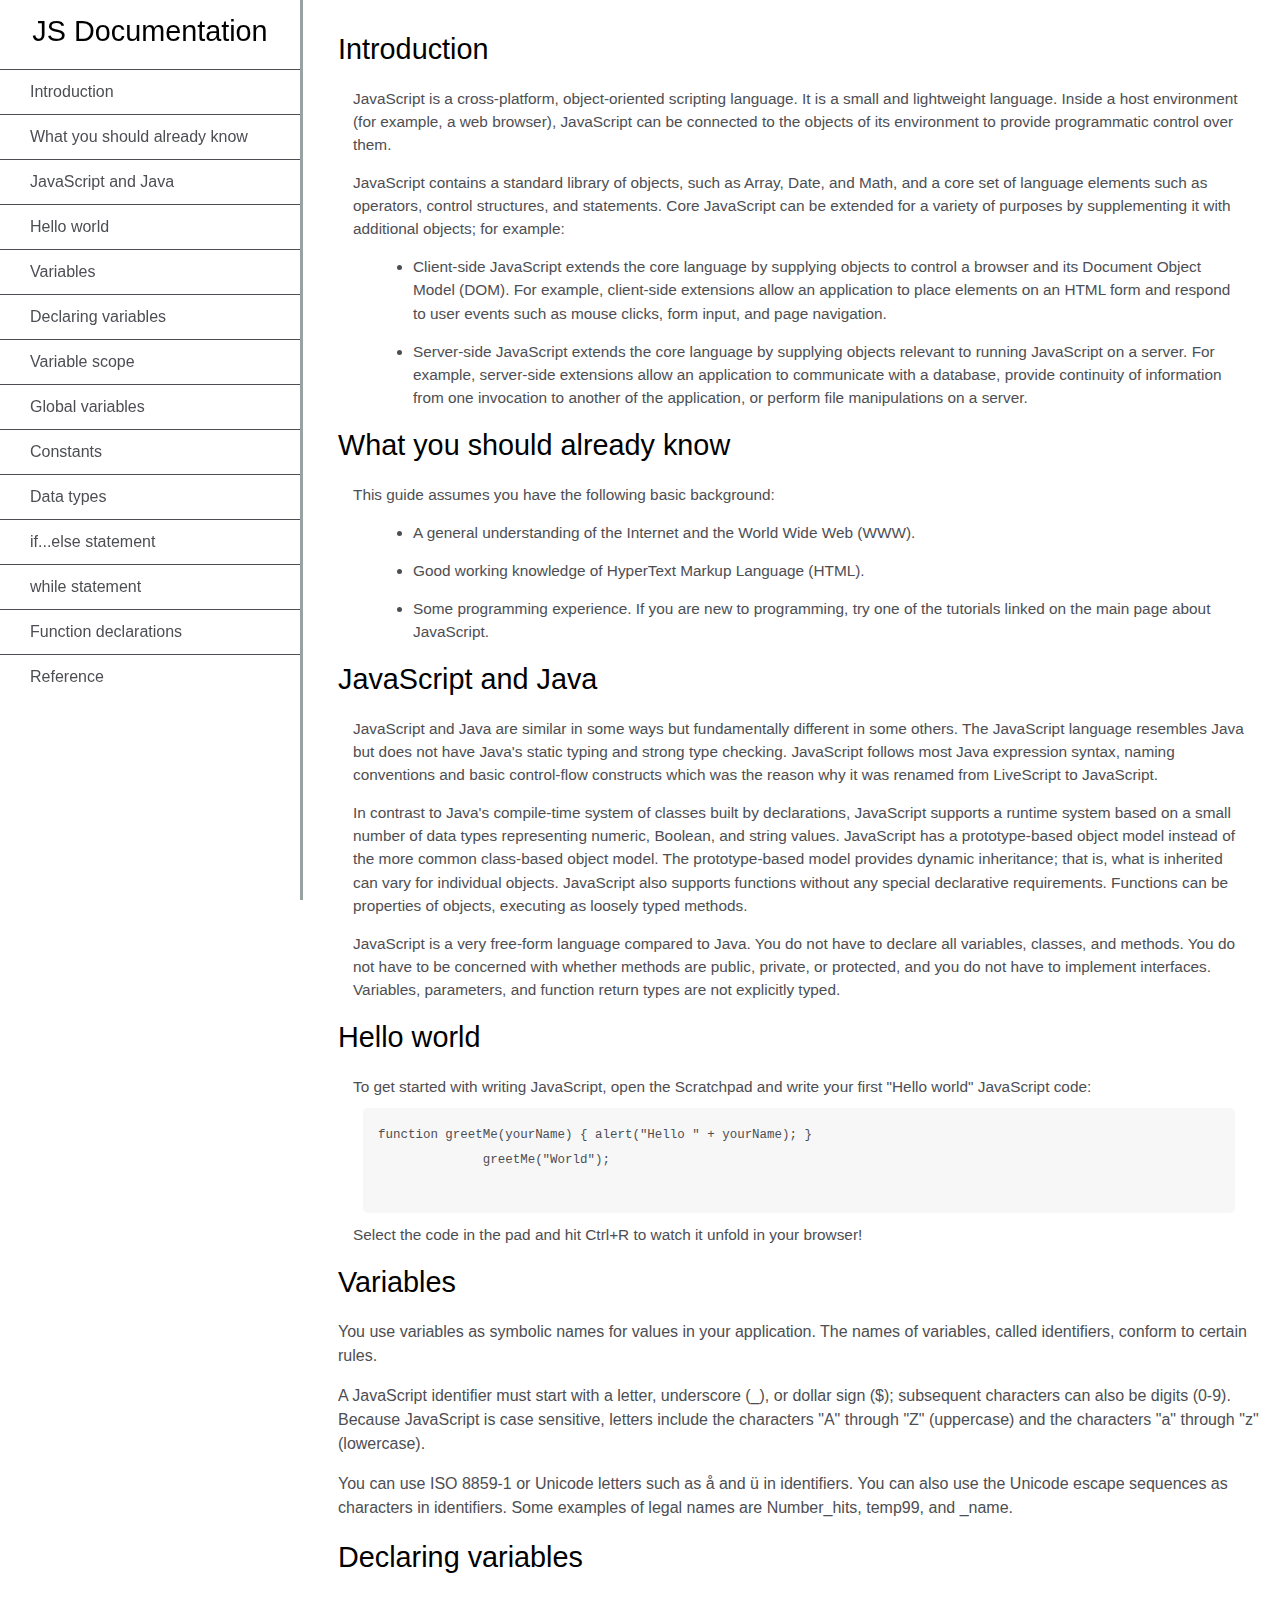
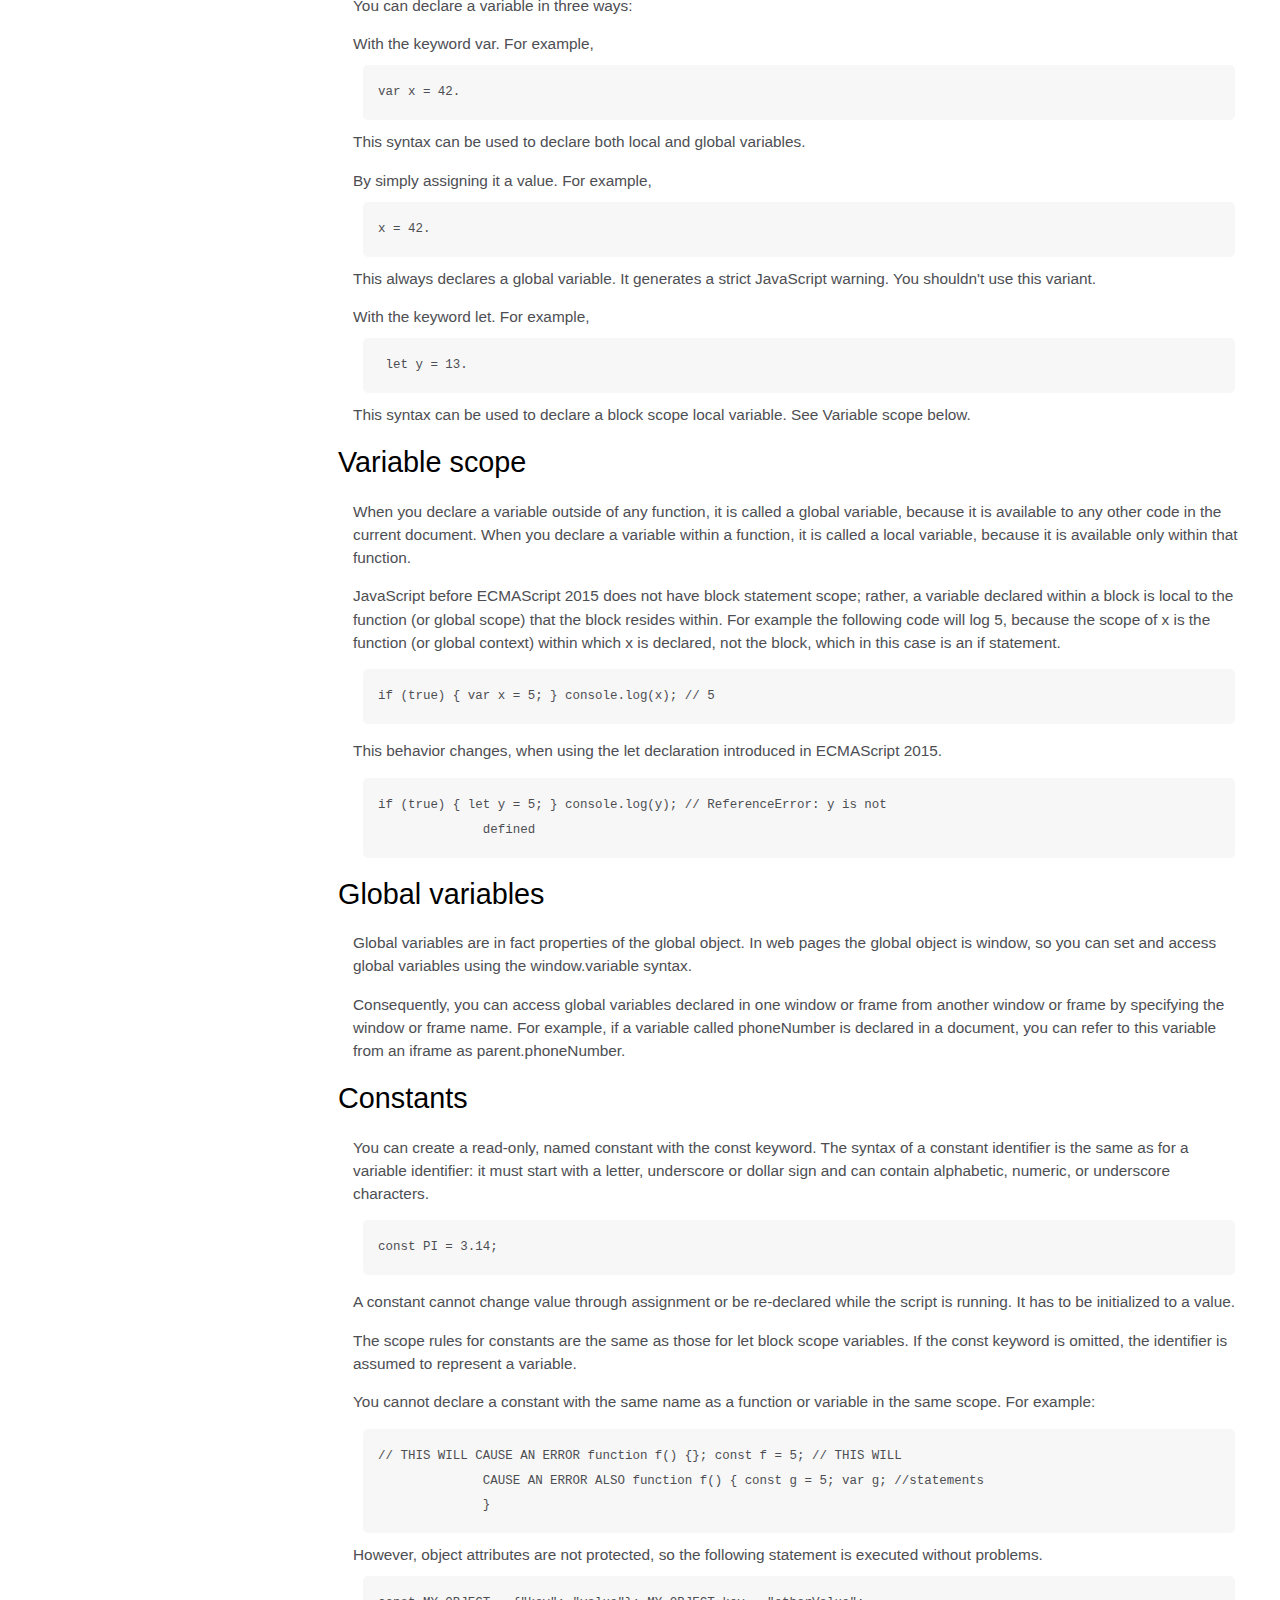
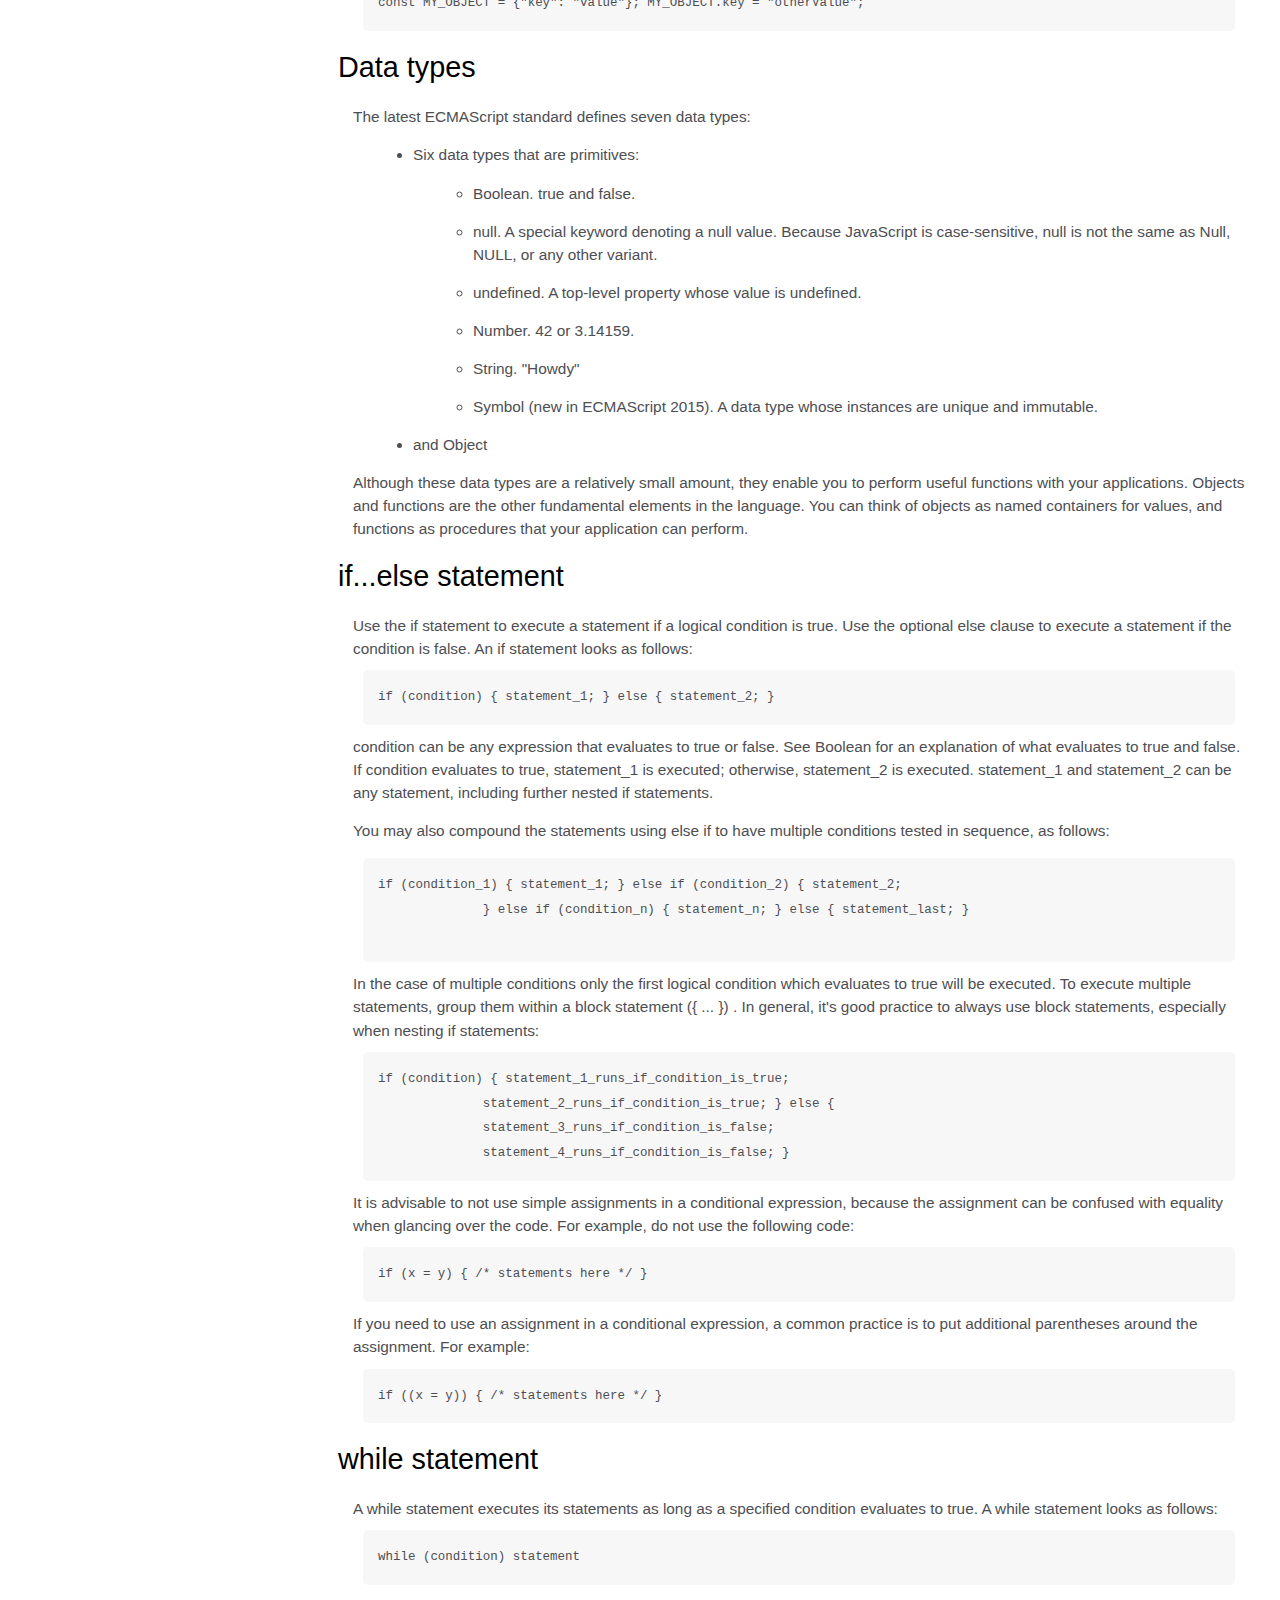
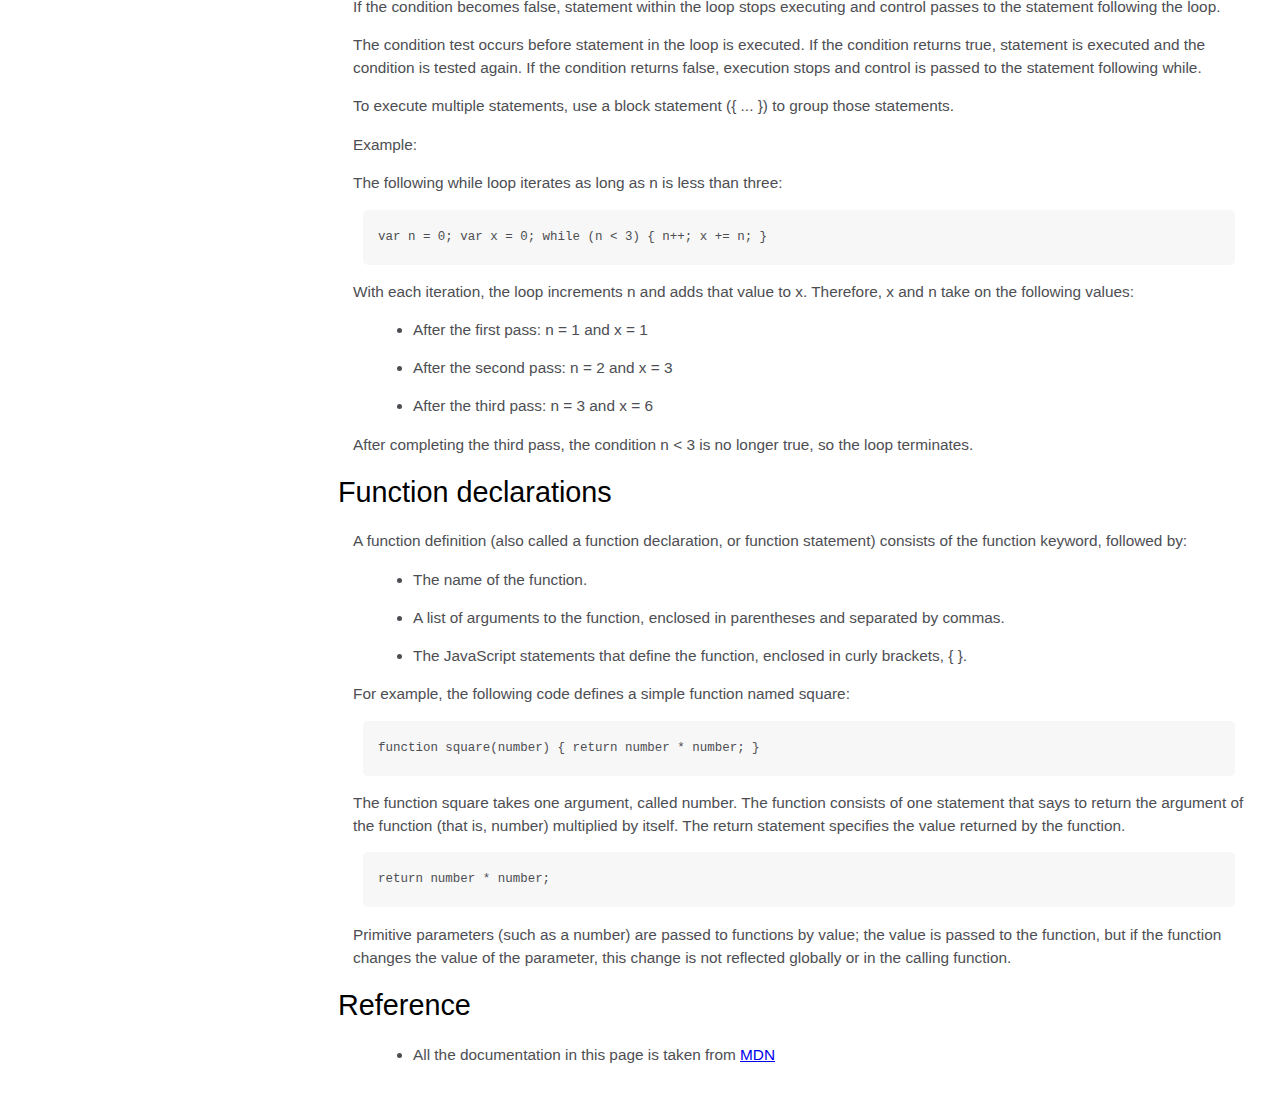
<file: Documentation Page/index.html>
<!DOCTYPE html>
<html lang="en">
<head>
    <link rel="stylesheet" href="style.css">
    <meta charset="UTF-8">
    <meta name="viewport" content="width=device-width, initial-scale=1.0">
    <title>Document</title>
</head>
<body>
    <nav id="navbar">
        <header>JS Documentation</header>
        <ul>
          <li><a class="nav-link" href="#Introduction">Introduction</a></li>
          <li>
            <a class="nav-link" href="#What_you_should_already_know"
              >What you should already know</a
            >
          </li>
          <li>
            <a class="nav-link" href="#JavaScript_and_Java">JavaScript and Java</a>
          </li>
          <li><a class="nav-link" href="#Hello_world">Hello world</a></li>
          <li><a class="nav-link" href="#Variables">Variables</a></li>
          <li>
            <a class="nav-link" href="#Declaring_variables">Declaring variables</a>
          </li>
          <li><a class="nav-link" href="#Variable_scope">Variable scope</a></li>
          <li><a class="nav-link" href="#Global_variables">Global variables</a></li>
          <li><a class="nav-link" href="#Constants">Constants</a></li>
          <li><a class="nav-link" href="#Data_types">Data types</a></li>
          <li>
            <a class="nav-link" href="#if...else_statement">if...else statement</a>
          </li>
          <li><a class="nav-link" href="#while_statement">while statement</a></li>
          <li>
            <a class="nav-link" href="#Function_declarations"
              >Function declarations</a
            >
          </li>
          <li><a class="nav-link" href="#Reference">Reference</a></li>
        </ul>
      </nav>
      <main id="main-doc">
        <section class="main-section" id="Introduction">
          <header>Introduction</header>
          <article>
            <p>
              JavaScript is a cross-platform, object-oriented scripting language. It
              is a small and lightweight language. Inside a host environment (for
              example, a web browser), JavaScript can be connected to the objects of
              its environment to provide programmatic control over them.
            </p>
      
            <p>
              JavaScript contains a standard library of objects, such as Array, Date,
              and Math, and a core set of language elements such as operators, control
              structures, and statements. Core JavaScript can be extended for a
              variety of purposes by supplementing it with additional objects; for
              example:
            </p>
            <ul>
              <li>
                Client-side JavaScript extends the core language by supplying objects
                to control a browser and its Document Object Model (DOM). For example,
                client-side extensions allow an application to place elements on an
                HTML form and respond to user events such as mouse clicks, form input,
                and page navigation.
              </li>
              <li>
                Server-side JavaScript extends the core language by supplying objects
                relevant to running JavaScript on a server. For example, server-side
                extensions allow an application to communicate with a database,
                provide continuity of information from one invocation to another of
                the application, or perform file manipulations on a server.
              </li>
            </ul>
          </article>
        </section>
        <section class="main-section" id="What_you_should_already_know">
          <header>What you should already know</header>
          <article>
            <p>This guide assumes you have the following basic background:</p>
      
            <ul>
              <li>
                A general understanding of the Internet and the World Wide Web (WWW).
              </li>
              <li>Good working knowledge of HyperText Markup Language (HTML).</li>
              <li>
                Some programming experience. If you are new to programming, try one of
                the tutorials linked on the main page about JavaScript.
              </li>
            </ul>
          </article>
        </section>
        <section class="main-section" id="JavaScript_and_Java">
          <header>JavaScript and Java</header>
          <article>
            <p>
              JavaScript and Java are similar in some ways but fundamentally different
              in some others. The JavaScript language resembles Java but does not have
              Java's static typing and strong type checking. JavaScript follows most
              Java expression syntax, naming conventions and basic control-flow
              constructs which was the reason why it was renamed from LiveScript to
              JavaScript.
            </p>
      
            <p>
              In contrast to Java's compile-time system of classes built by
              declarations, JavaScript supports a runtime system based on a small
              number of data types representing numeric, Boolean, and string values.
              JavaScript has a prototype-based object model instead of the more common
              class-based object model. The prototype-based model provides dynamic
              inheritance; that is, what is inherited can vary for individual objects.
              JavaScript also supports functions without any special declarative
              requirements. Functions can be properties of objects, executing as
              loosely typed methods.
            </p>
            <p>
              JavaScript is a very free-form language compared to Java. You do not
              have to declare all variables, classes, and methods. You do not have to
              be concerned with whether methods are public, private, or protected, and
              you do not have to implement interfaces. Variables, parameters, and
              function return types are not explicitly typed.
            </p>
          </article>
        </section>
        <section class="main-section" id="Hello_world">
          <header>Hello world</header>
          <article>
            To get started with writing JavaScript, open the Scratchpad and write your
            first "Hello world" JavaScript code:
            <code
              >function greetMe(yourName) { alert("Hello " + yourName); }
              greetMe("World");
            </code>
      
            Select the code in the pad and hit Ctrl+R to watch it unfold in your
            browser!
          </article>
        </section>
        <section class="main-section" id="Variables">
          <header>Variables</header>
          <p>
            You use variables as symbolic names for values in your application. The
            names of variables, called identifiers, conform to certain rules.
          </p>
          <p>
            A JavaScript identifier must start with a letter, underscore (_), or
            dollar sign ($); subsequent characters can also be digits (0-9). Because
            JavaScript is case sensitive, letters include the characters "A" through
            "Z" (uppercase) and the characters "a" through "z" (lowercase).
          </p>
          <p>
            You can use ISO 8859-1 or Unicode letters such as å and ü in identifiers.
            You can also use the Unicode escape sequences as characters in
            identifiers. Some examples of legal names are Number_hits, temp99, and
            _name.
          </p>
        </section>
        <section class="main-section" id="Declaring_variables">
          <header>Declaring variables</header>
          <article>
            You can declare a variable in three ways:
            <p>
              With the keyword var. For example, <code>var x = 42.</code> This syntax
              can be used to declare both local and global variables.
            </p>
            <p>
              By simply assigning it a value. For example, <code>x = 42.</code> This
              always declares a global variable. It generates a strict JavaScript
              warning. You shouldn't use this variant.
            </p>
            <p>
              With the keyword let. For example,<code> let y = 13.</code> This syntax
              can be used to declare a block scope local variable. See Variable scope
              below.
            </p>
          </article>
        </section>
        <section class="main-section" id="Variable_scope">
          <header>Variable scope</header>
          <article>
            <p>
              When you declare a variable outside of any function, it is called a
              global variable, because it is available to any other code in the
              current document. When you declare a variable within a function, it is
              called a local variable, because it is available only within that
              function.
            </p>
      
            <p>
              JavaScript before ECMAScript 2015 does not have block statement scope;
              rather, a variable declared within a block is local to the function (or
              global scope) that the block resides within. For example the following
              code will log 5, because the scope of x is the function (or global
              context) within which x is declared, not the block, which in this case
              is an if statement.
            </p>
            <code>if (true) { var x = 5; } console.log(x); // 5</code>
            <p>
              This behavior changes, when using the let declaration introduced in
              ECMAScript 2015.
            </p>
      
            <code
              >if (true) { let y = 5; } console.log(y); // ReferenceError: y is not
              defined</code
            >
          </article>
        </section>
        <section class="main-section" id="Global_variables">
          <header>Global variables</header>
          <article>
            <p>
              Global variables are in fact properties of the global object. In web
              pages the global object is window, so you can set and access global
              variables using the window.variable syntax.
            </p>
      
            <p>
              Consequently, you can access global variables declared in one window or
              frame from another window or frame by specifying the window or frame
              name. For example, if a variable called phoneNumber is declared in a
              document, you can refer to this variable from an iframe as
              parent.phoneNumber.
            </p>
          </article>
        </section>
        <section class="main-section" id="Constants">
          <header>Constants</header>
          <article>
            <p>
              You can create a read-only, named constant with the const keyword. The
              syntax of a constant identifier is the same as for a variable
              identifier: it must start with a letter, underscore or dollar sign and
              can contain alphabetic, numeric, or underscore characters.
            </p>
      
            <code>const PI = 3.14;</code>
            <p>
              A constant cannot change value through assignment or be re-declared
              while the script is running. It has to be initialized to a value.
            </p>
      
            <p>
              The scope rules for constants are the same as those for let block scope
              variables. If the const keyword is omitted, the identifier is assumed to
              represent a variable.
            </p>
      
            <p>
              You cannot declare a constant with the same name as a function or
              variable in the same scope. For example:
            </p>
      
            <code
              >// THIS WILL CAUSE AN ERROR function f() {}; const f = 5; // THIS WILL
              CAUSE AN ERROR ALSO function f() { const g = 5; var g; //statements
              }</code
            >
            However, object attributes are not protected, so the following statement
            is executed without problems.
            <code
              >const MY_OBJECT = {"key": "value"}; MY_OBJECT.key = "otherValue";</code
            >
          </article>
        </section>
        <section class="main-section" id="Data_types">
          <header>Data types</header>
          <article>
            <p>The latest ECMAScript standard defines seven data types:</p>
            <ul>
              <li>
                <p>Six data types that are primitives:</p>
                <ul>
                  <li>Boolean. true and false.</li>
                  <li>
                    null. A special keyword denoting a null value. Because JavaScript
                    is case-sensitive, null is not the same as Null, NULL, or any
                    other variant.
                  </li>
                  <li>undefined. A top-level property whose value is undefined.</li>
                  <li>Number. 42 or 3.14159.</li>
                  <li>String. "Howdy"</li>
                  <li>
                    Symbol (new in ECMAScript 2015). A data type whose instances are
                    unique and immutable.
                  </li>
                </ul>
              </li>
      
              <li>and Object</li>
            </ul>
            Although these data types are a relatively small amount, they enable you
            to perform useful functions with your applications. Objects and functions
            are the other fundamental elements in the language. You can think of
            objects as named containers for values, and functions as procedures that
            your application can perform.
          </article>
        </section>
        <section class="main-section" id="if...else_statement">
          <header>if...else statement</header>
          <article>
            Use the if statement to execute a statement if a logical condition is
            true. Use the optional else clause to execute a statement if the condition
            is false. An if statement looks as follows:
      
            <code>if (condition) { statement_1; } else { statement_2; }</code>
            condition can be any expression that evaluates to true or false. See
            Boolean for an explanation of what evaluates to true and false. If
            condition evaluates to true, statement_1 is executed; otherwise,
            statement_2 is executed. statement_1 and statement_2 can be any statement,
            including further nested if statements.
            <p>
              You may also compound the statements using else if to have multiple
              conditions tested in sequence, as follows:
            </p>
            <code
              >if (condition_1) { statement_1; } else if (condition_2) { statement_2;
              } else if (condition_n) { statement_n; } else { statement_last; }
            </code>
            In the case of multiple conditions only the first logical condition which
            evaluates to true will be executed. To execute multiple statements, group
            them within a block statement ({ ... }) . In general, it's good practice
            to always use block statements, especially when nesting if statements:
      
            <code
              >if (condition) { statement_1_runs_if_condition_is_true;
              statement_2_runs_if_condition_is_true; } else {
              statement_3_runs_if_condition_is_false;
              statement_4_runs_if_condition_is_false; }</code
            >
            It is advisable to not use simple assignments in a conditional expression,
            because the assignment can be confused with equality when glancing over
            the code. For example, do not use the following code:
            <code>if (x = y) { /* statements here */ }</code> If you need to use an
            assignment in a conditional expression, a common practice is to put
            additional parentheses around the assignment. For example:
      
            <code>if ((x = y)) { /* statements here */ }</code>
          </article>
        </section>
        <section class="main-section" id="while_statement">
          <header>while statement</header>
          <article>
            A while statement executes its statements as long as a specified condition
            evaluates to true. A while statement looks as follows:
      
            <code>while (condition) statement</code> If the condition becomes false,
            statement within the loop stops executing and control passes to the
            statement following the loop.
      
            <p>
              The condition test occurs before statement in the loop is executed. If
              the condition returns true, statement is executed and the condition is
              tested again. If the condition returns false, execution stops and
              control is passed to the statement following while.
            </p>
      
            <p>
              To execute multiple statements, use a block statement ({ ... }) to group
              those statements.
            </p>
      
            Example:
      
            <p>The following while loop iterates as long as n is less than three:</p>
      
            <code>var n = 0; var x = 0; while (n &lt; 3) { n++; x += n; }</code>
            <p>
              With each iteration, the loop increments n and adds that value to x.
              Therefore, x and n take on the following values:
            </p>
      
            <ul>
              <li>After the first pass: n = 1 and x = 1</li>
              <li>After the second pass: n = 2 and x = 3</li>
              <li>After the third pass: n = 3 and x = 6</li>
            </ul>
            <p>
              After completing the third pass, the condition n &lt; 3 is no longer
              true, so the loop terminates.
            </p>
          </article>
        </section>
        <section class="main-section" id="Function_declarations">
          <header>Function declarations</header>
          <article>
            A function definition (also called a function declaration, or function
            statement) consists of the function keyword, followed by:
      
            <ul>
              <li>The name of the function.</li>
              <li>
                A list of arguments to the function, enclosed in parentheses and
                separated by commas.
              </li>
              <li>
                The JavaScript statements that define the function, enclosed in curly
                brackets, { }.
              </li>
            </ul>
            <p>
              For example, the following code defines a simple function named square:
            </p>
      
            <code>function square(number) { return number * number; }</code>
            <p>
              The function square takes one argument, called number. The function
              consists of one statement that says to return the argument of the
              function (that is, number) multiplied by itself. The return statement
              specifies the value returned by the function.
            </p>
            <code>return number * number;</code>
            <p>
              Primitive parameters (such as a number) are passed to functions by
              value; the value is passed to the function, but if the function changes
              the value of the parameter, this change is not reflected globally or in
              the calling function.
            </p>
          </article>
        </section>
        <section class="main-section" id="Reference">
          <header>Reference</header>
          <article>
            <ul>
              <li>
                All the documentation in this page is taken from
                <a
                  href="https://developer.mozilla.org/en-US/docs/Web/JavaScript/Guide"
                  target="_blank"
                  >MDN</a
                >
              </li>
            </ul>
          </article>
        </section>
      </main>
      <script src="https://cdn.freecodecamp.org/testable-projects-fcc/v1/bundle.js"></script>
</body>
</html>
</file>
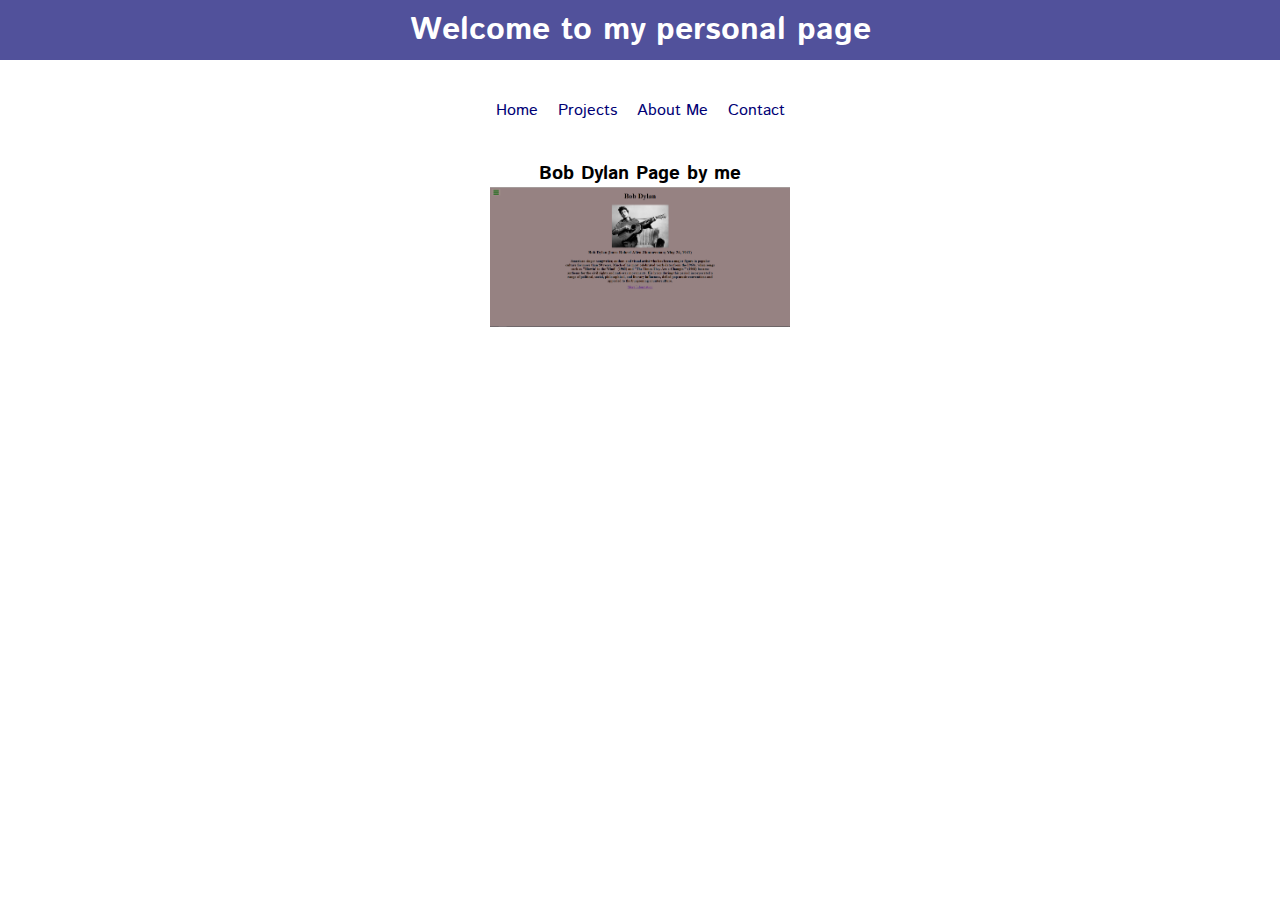
<file: Personal Page/index.html>
<!DOCTYPE html>
<html lang="en">
<head>
    <link href="https://fonts.googleapis.com/css2?family=Istok+Web&display=swap" rel="stylesheet">    <link rel="stylesheet" href="style.css">
    <meta charset="UTF-8">
    <meta name="viewport" content="width=device-width, initial-scale=1.0">
    <title>Personal Page</title>
</head>
<body>
    <section id="welcome-section">
        <h1>Welcome to my personal page</h1>
    </section>
    <section id="navbar">
        <ul>
            <li><a href="#Home">Home</a></li>
            <li><a href="#Projects">Projects</a></li>
            <li><a href="#About Me">About Me</a></li>
            <li><a href="#Contact">Contact</a></li>
        </ul>
    </section>
    <section id="projects">
        <div class="project-tile">
            <h3>Bob Dylan Page by me</h3>
            <a href="http://github.com/Rolisidamonidze/BitCamp/tree/master/Tribute%20Page"><img src="tribute_photo.png" alt=""></a>
        </div>
    <div>
        <a id="profile-link" href=""></a>
    </div>
</body>
</html>
</file>
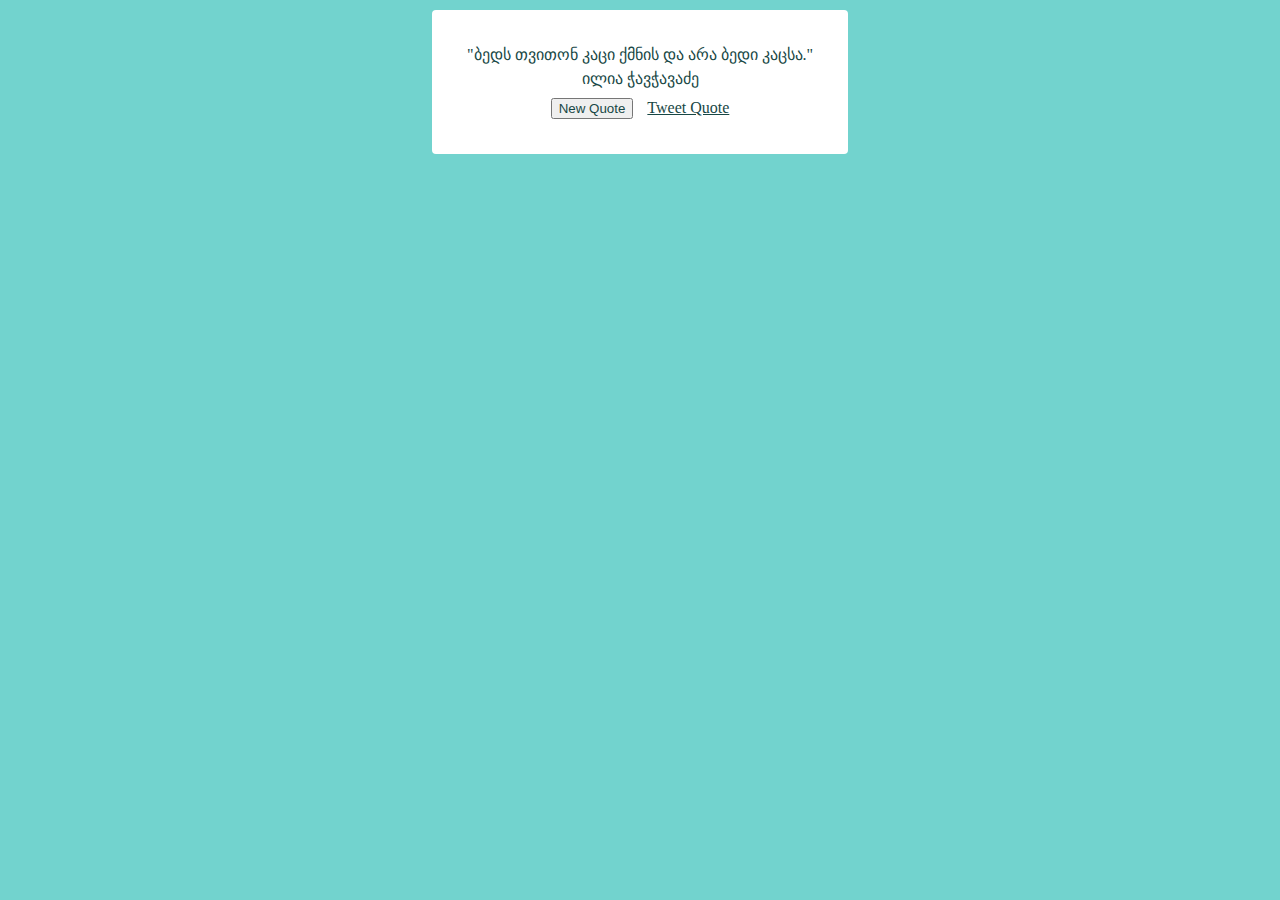
<file: Random Quote/index.html>
<!DOCTYPE html>
<html lang="en">
<head>
    <link rel="stylesheet" href="style.css">
    <meta charset="UTF-8">
    <meta name="viewport" content="width=device-width, initial-scale=1.0">
    <title>Random Quotes</title>
</head>
<body>
    <div id="quote-box">
        <div id="text"></div>
        <div id="author"></div>
        <button id="new-quote" onclick="generateQuote();">New Quote</button>
        <a id="#tweet-quote" href="twitter.com/intent/tweet">Tweet Quote</a>
    </div>
    <script src="index.js"></script>
    <script src="https://cdn.freecodecamp.org/testable-projects-fcc/v1/bundle.js
"></script>
</body>
</html>
</file>
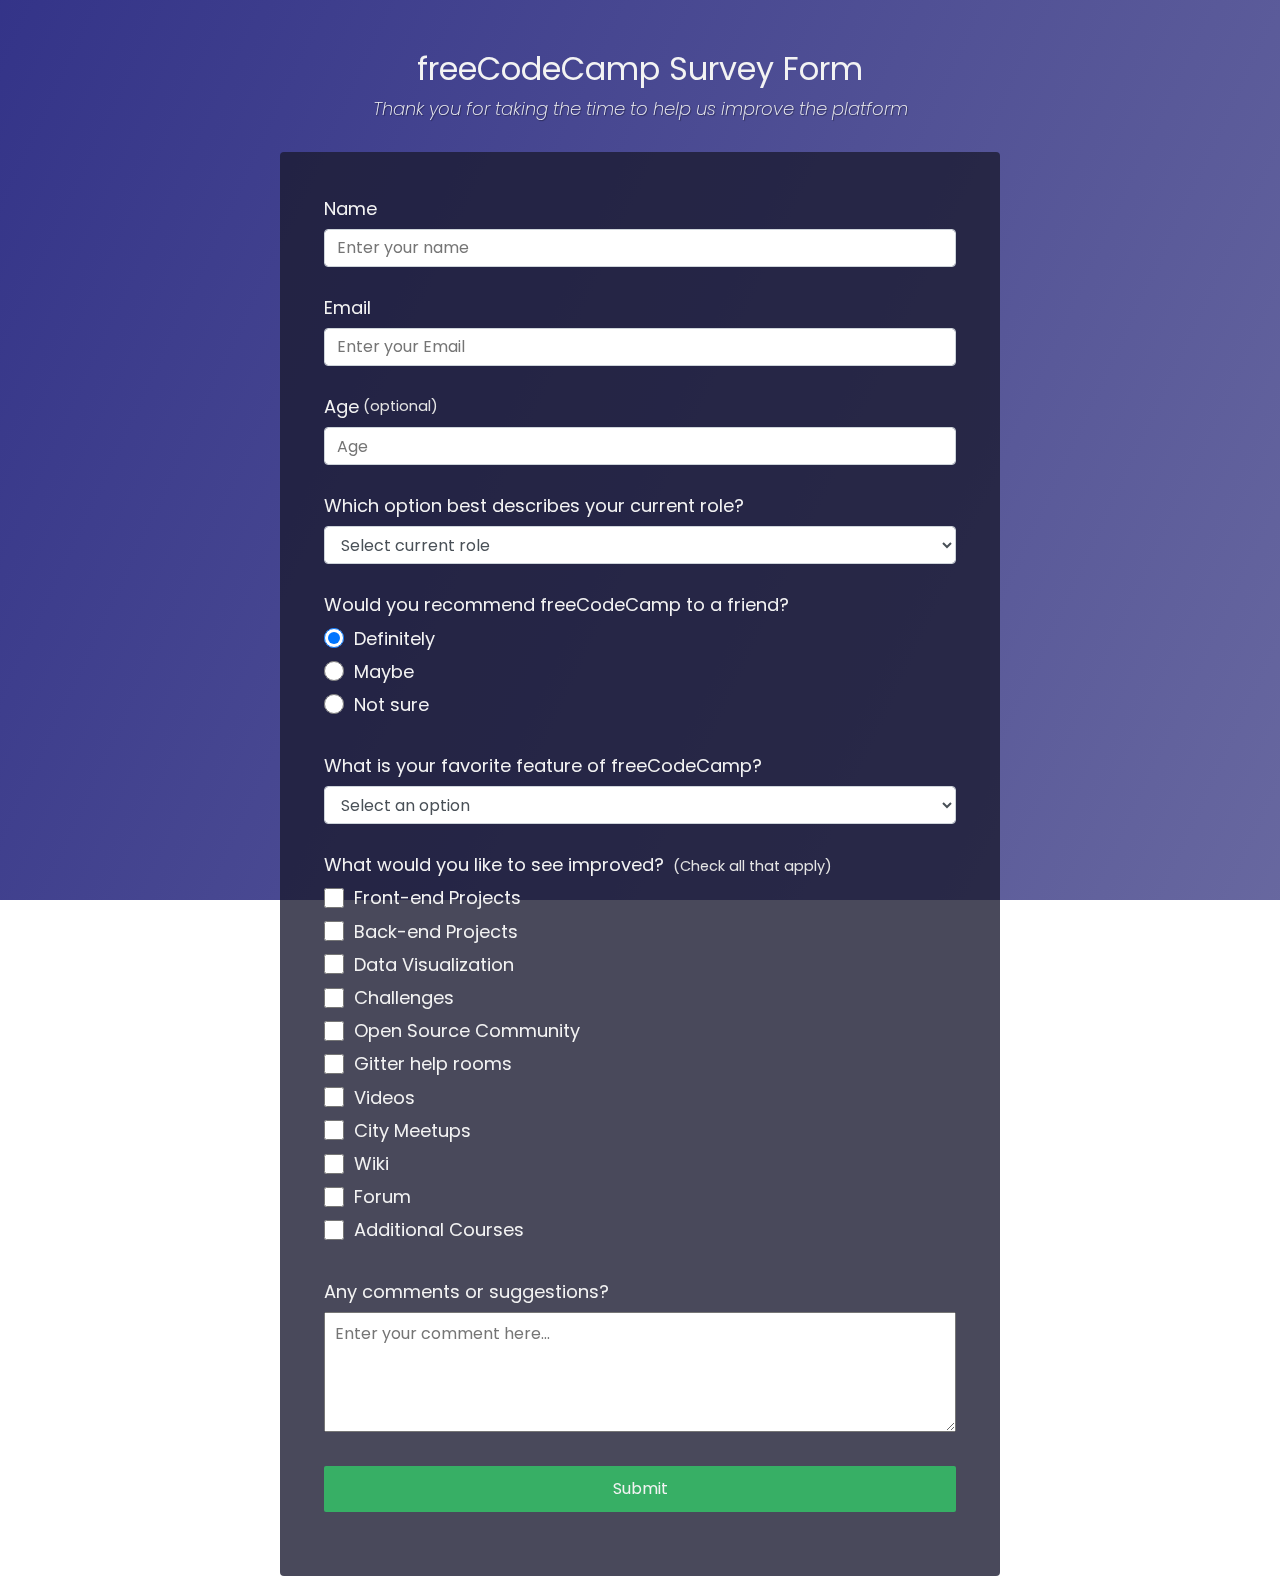
<file: Survay Form/index.html>
<!DOCTYPE html>
<html lang="en">
<head>
    <link rel="stylesheet" href="style.css">
    <meta charset="UTF-8">
    <meta name="viewport" content="width=device-width, initial-scale=1.0">
    <title>Survay Form</title>
</head>
<body>
    <div class="container">
        <header class="header">
          <h1 id="title" class="text-center">freeCodeCamp Survey Form</h1>
          <p id="description" class="description text-center">
            Thank you for taking the time to help us improve the platform
          </p>
        </header>
        <form id="survey-form">
          <div class="form-group">
            <label id="name-label" for="name">Name</label>
            <input
              type="text"
              name="name"
              id="name"
              class="form-control"
              placeholder="Enter your name"
              required
            />
          </div>
          <div class="form-group">
            <label id="email-label" for="email">Email</label>
            <input
              type="email"
              name="email"
              id="email"
              class="form-control"
              placeholder="Enter your Email"
              required
            />
          </div>
          <div class="form-group">
            <label id="number-label" for="number"
              >Age<span class="clue">(optional)</span></label
            >
            <input
              type="number"
              name="age"
              id="number"
              min="10"
              max="99"
              class="form-control"
              placeholder="Age"
            />
          </div>
          <div class="form-group">
            <p>Which option best describes your current role?</p>
            <select id="dropdown" name="role" class="form-control" required>
              <option disabled selected value>Select current role</option>
              <option value="student">Student</option>
              <option value="job">Full Time Job</option>
              <option value="learner">Full Time Learner</option>
              <option value="preferNo">Prefer not to say</option>
              <option value="other">Other</option>
            </select>
          </div>
      
          <div class="form-group">
            <p>Would you recommend freeCodeCamp to a friend?</p>
            <label>
              <input
                name="user-recommend"
                value="definitely"
                type="radio"
                class="input-radio"
                checked
              />Definitely</label
            >
            <label>
              <input
                name="user-recommend"
                value="maybe"
                type="radio"
                class="input-radio"
              />Maybe</label
            >
      
            <label
              ><input
                name="user-recommend"
                value="not-sure"
                type="radio"
                class="input-radio"
              />Not sure</label
            >
          </div>
      
          <div class="form-group">
            <p>
              What is your favorite feature of freeCodeCamp?
            </p>
            <select id="most-like" name="mostLike" class="form-control" required>
              <option disabled selected value>Select an option</option>
              <option value="challenges">Challenges</option>
              <option value="projects">Projects</option>
              <option value="community">Community</option>
              <option value="openSource">Open Source</option>
            </select>
          </div>
      
          <div class="form-group">
            <p>
              What would you like to see improved?
              <span class="clue">(Check all that apply)</span>
            </p>
      
            <label
              ><input
                name="prefer"
                value="front-end-projects"
                type="checkbox"
                class="input-checkbox"
              />Front-end Projects</label
            >
            <label>
              <input
                name="prefer"
                value="back-end-projects"
                type="checkbox"
                class="input-checkbox"
              />Back-end Projects</label
            >
            <label
              ><input
                name="prefer"
                value="data-visualization"
                type="checkbox"
                class="input-checkbox"
              />Data Visualization</label
            >
            <label
              ><input
                name="prefer"
                value="challenges"
                type="checkbox"
                class="input-checkbox"
              />Challenges</label
            >
            <label
              ><input
                name="prefer"
                value="open-source-community"
                type="checkbox"
                class="input-checkbox"
              />Open Source Community</label
            >
            <label
              ><input
                name="prefer"
                value="gitter-help-rooms"
                type="checkbox"
                class="input-checkbox"
              />Gitter help rooms</label
            >
            <label
              ><input
                name="prefer"
                value="videos"
                type="checkbox"
                class="input-checkbox"
              />Videos</label
            >
            <label
              ><input
                name="prefer"
                value="city-meetups"
                type="checkbox"
                class="input-checkbox"
              />City Meetups</label
            >
            <label
              ><input
                name="prefer"
                value="wiki"
                type="checkbox"
                class="input-checkbox"
              />Wiki</label
            >
            <label
              ><input
                name="prefer"
                value="forum"
                type="checkbox"
                class="input-checkbox"
              />Forum</label
            >
            <label
              ><input
                name="prefer"
                value="additional-courses"
                type="checkbox"
                class="input-checkbox"
              />Additional Courses</label
            >
          </div>
      
          <div class="form-group">
            <p>Any comments or suggestions?</p>
            <textarea
              id="comments"
              class="input-textarea"
              name="comment"
              placeholder="Enter your comment here..."
            ></textarea>
          </div>
      
          <div class="form-group">
            <button type="submit" id="submit" class="submit-button">
              Submit
            </button>
          </div>
        </form>
      </div>  
      <script src="https://cdn.freecodecamp.org/testable-projects-fcc/v1/bundle.js"></script>    
</body>
</html>
</file>
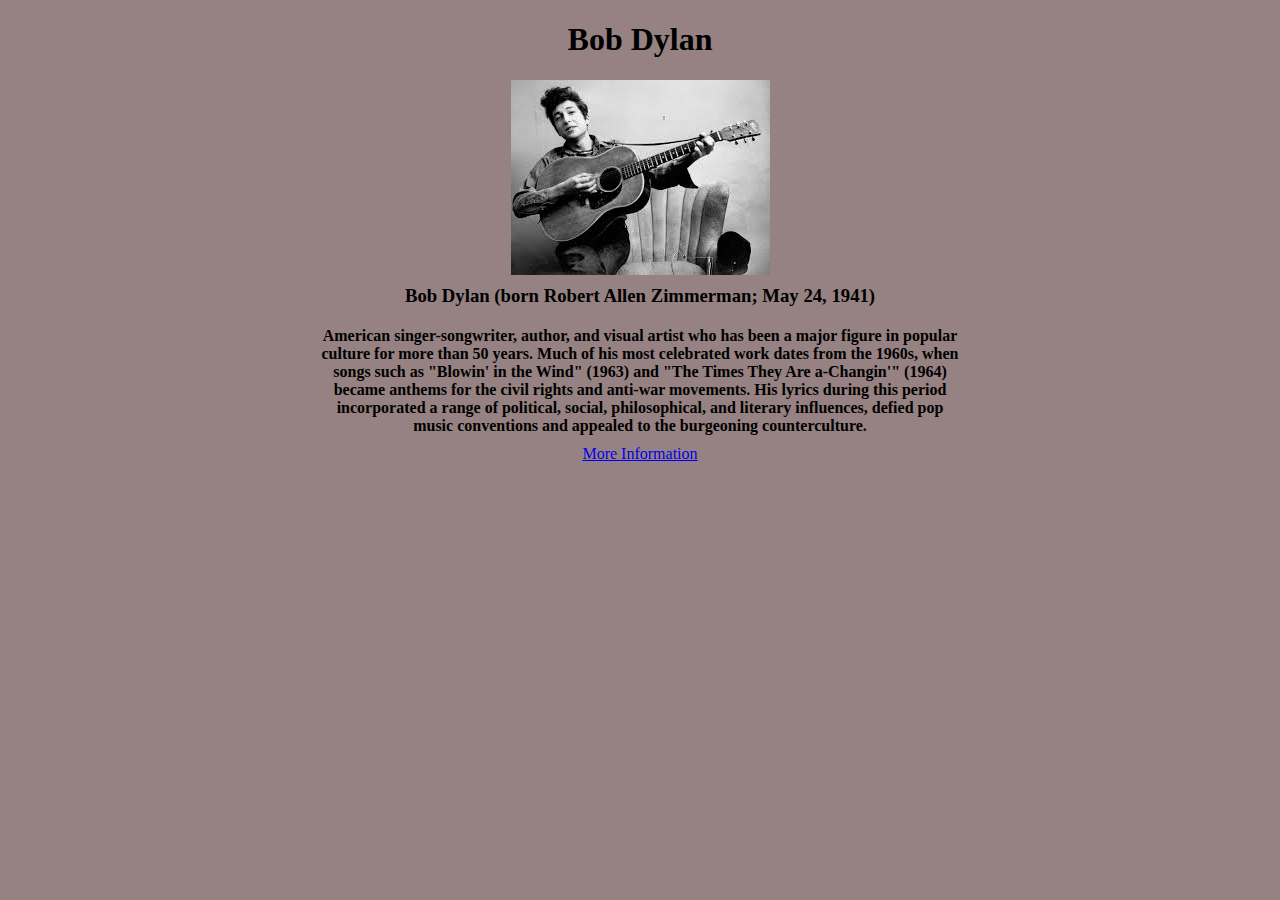
<file: Tribute Page/index.html>
<!DOCTYPE html>
<html lang="en">
<head>
    <link rel="stylesheet" href="styles.css">
    <meta charset="UTF-8">
    <meta name="viewport" content="width=device-width, initial-scale=1.0">
    <title>Bob Dylan</title>
</head>
<body>
    <main id="main">
        <h1 id="title">Bob Dylan</h1>
        <div id="img-div">
            <img id="image" src="[data-uri]" alt="">
            <h3 id="img-caption">Bob Dylan (born Robert Allen Zimmerman; May 24, 1941) </h3>
        </div>
        <h4 id="tribute-info">American singer-songwriter, author, and visual artist who has been a major figure in popular culture for more than 50 years. Much of his most celebrated work dates from the 1960s, when songs such as "Blowin' in the Wind" (1963) and "The Times They Are a-Changin'" (1964) became anthems for the civil rights and anti-war movements. His lyrics during this period incorporated a range of political, social, philosophical, and literary influences, defied pop music conventions and appealed to the burgeoning counterculture.</h4>
        <a id="tribute-link" target="_blank" href="https://en.wikipedia.org/wiki/Bob_Dylan">More Information</a>
    </main>
    <script src="https://cdn.freecodecamp.org/testable-projects-fcc/v1/bundle.js"></script>
</body>
</html>
</file>
<file: Documentation Page/style.css>
html,
body {
  min-width: 290px;
  color: #4d4e53;
  background-color: #ffffff;
  font-family: "Open Sans", Arial, sans-serif;
  line-height: 1.5;
}

#navbar {
  position: fixed;
  min-width: 290px;
  top: 0px;
  left: 0px;
  width: 300px;
  height: 100%;
  border-right: solid;
  border-color: rgba(0, 22, 22, 0.4);
}

header {
  color: black;
  margin: 10px;
  text-align: center;
  font-size: 1.8em;
  font-weight: thin;
}

#main-doc header {
  text-align: left;
  margin: 0px;
}

#navbar ul {
  height: 88%;
  padding: 0;
  overflow-y: auto;
  overflow-x: hidden;
}

#navbar li {
  color: #4d4e53;
  border-top: 1px solid;
  list-style: none;
  position: relative;
  width: 100%;
}

#navbar a {
  display: block;
  padding: 10px 30px;
  color: #4d4e53;
  text-decoration: none;
  cursor: pointer;
}

#main-doc {
  position: absolute;
  margin-left: 310px;
  padding: 20px;
  margin-bottom: 110px;
}

section article {
  color: #4d4e53;
  margin: 15px;
  font-size: 0.96em;
}

section li {
  margin: 15px 0px 0px 20px;
}

code {
  display: block;
  text-align: left;
  white-space: pre;
  position: relative;
  word-break: normal;
  word-wrap: normal;
  line-height: 2;
  background-color: #f7f7f7;
  padding: 15px;
  margin: 10px;
  border-radius: 5px;
}

@media only screen and (max-width: 815px) {
  /* For mobile phones: */
  #navbar ul {
    border: 1px solid;
    height: 207px;
  }

  #navbar {
    background-color: white;
    position: absolute;
    top: 0;
    padding: 0;
    margin: 0;
    width: 100%;
    max-height: 275px;
    border: none;
    z-index: 1;
    border-bottom: 2px solid;
  }

  #main-doc {
    position: relative;
    margin-left: 0px;
    margin-top: 270px;
  }
}

@media only screen and (max-width: 400px) {
  #main-doc {
    margin-left: -10px;
  }

  code {
    margin-left: -20px;
    width: 100%;
    padding: 15px;
    padding-left: 10px;
    padding-right: 45px;
    min-width: 233px;
  }
}
</file>
<file: Personal Page/style.css>
*{  
    font-family: "Istok Web", sans-serif;
    margin: 0;
    padding: 0;
    box-sizing: border-box;
    text-align: center;
    text-decoration: none;
    list-style-type: none;
}
#welcome-section{
    display: flex;
    justify-content: center;
    align-items: center;
    height: 60px;
    text-align: center;
    color: #ffffff;
    background-color: rgb(81, 81, 155);
}
#navbar{
    display: flex;
    justify-content: center;
    align-items: center;
    margin: auto;
    height: 100px;
    width: 400px;
}
#navbar ul{
    
    display: flex;
    justify-content: space-evenly;
}
#navbar a:hover{
    color: #ffffff;
    background-color: rgb(81, 81, 155);
    transition-duration: .6s;
    transition-timing-function: linear;
}
#navbar a {
    color: rgb(0, 0, 117);  
    padding: 10px;
    border-radius: 5px;
}
#projects{
    display: flex;
    justify-content: center;
    align-items: center;
}
#projects img{
    width: 300px;
    height: auto;
}
</file>
<file: Random Quote/style.css>
body{
    background-color: rgb(114, 211, 206);
    margin: 0;
    padding: 0;
    box-sizing: border-box;
    text-align: center;
    font-size:  1rem;
}
#quote-box{
    background-color: #ffffff;
    display: inline-block;
    padding: 30px;
    margin: 10px;
    border-radius: 4px;
}
#quote-box * {
    margin: 5px;
    color: rgb(24, 71, 69);
}
</file>
<file: Survay Form/style.css>
@import url('https://fonts.googleapis.com/css?family=Poppins:200i,400&display=swap');

:root {
  --color-white: #f3f3f3;
  --color-darkblue: #1b1b32;
  --color-darkblue-alpha: rgba(27, 27, 50, 0.8);
  --color-green: #37af65;
}

*,
*::before,
*::after {
  box-sizing: border-box;
}

body {
  font-family: 'Poppins', sans-serif;
  font-size: 1rem;
  font-weight: 400;
  line-height: 1.4;
  color: var(--color-white);
  margin: 0;
}

/* mobile friendly alternative to using background-attachment: fixed */
body::before {
  content: '';
  position: fixed;
  top: 0;
  left: 0;
  height: 100%;
  width: 100%;
  z-index: -1;
  background: var(--color-darkblue);
  background-image: linear-gradient(
      115deg,
      rgba(58, 58, 158, 0.8),
      rgba(136, 136, 206, 0.7)
    ),
    url(https://cdn.freecodecamp.org/testable-projects-fcc/images/survey-form-background.jpeg);
  background-size: cover;
  background-repeat: no-repeat;
  background-position: center;
}

h1 {
  font-weight: 400;
  line-height: 1.2;
}

p {
  font-size: 1.125rem;
}

h1,
p {
  margin-top: 0;
  margin-bottom: 0.5rem;
}

label {
  display: flex;
  align-items: center;
  font-size: 1.125rem;
  margin-bottom: 0.5rem;
}

input,
button,
select,
textarea {
  margin: 0;
  font-family: inherit;
  font-size: inherit;
  line-height: inherit;
}

button {
  border: none;
}

.container {
  width: 100%;
  margin: 3.125rem auto 0 auto;
}

@media (min-width: 576px) {
  .container {
    max-width: 540px;
  }
}

@media (min-width: 768px) {
  .container {
    max-width: 720px;
  }
}

.header {
  padding: 0 0.625rem;
  margin-bottom: 1.875rem;
}

.description {
  font-style: italic;
  font-weight: 200;
  text-shadow: 1px 1px 1px rgba(0, 0, 0, 0.4);
}

.clue {
  margin-left: 0.25rem;
  font-size: 0.9rem;
  color: #e4e4e4;
}

.text-center {
  text-align: center;
}

/* form */

form {
  background: var(--color-darkblue-alpha);
  padding: 2.5rem 0.625rem;
  border-radius: 0.25rem;
}

@media (min-width: 480px) {
  form {
    padding: 2.5rem;
  }
}

.form-group {
  margin: 0 auto 1.25rem auto;
  padding: 0.25rem;
}

.form-control {
  display: block;
  width: 100%;
  height: 2.375rem;
  padding: 0.375rem 0.75rem;
  color: #495057;
  background-color: #fff;
  background-clip: padding-box;
  border: 1px solid #ced4da;
  border-radius: 0.25rem;
  transition: border-color 0.15s ease-in-out, box-shadow 0.15s ease-in-out;
}

.form-control:focus {
  border-color: #80bdff;
  outline: 0;
  box-shadow: 0 0 0 0.2rem rgba(0, 123, 255, 0.25);
}

.input-radio,
.input-checkbox {
  display: inline-block;
  margin-right: 0.625rem;
  min-height: 1.25rem;
  min-width: 1.25rem;
}

.input-textarea {
  min-height: 120px;
  width: 100%;
  padding: 0.625rem;
  resize: vertical;
}

.submit-button {
  display: block;
  width: 100%;
  padding: 0.75rem;
  background: var(--color-green);
  color: inherit;
  border-radius: 2px;
  cursor: pointer;
}
</file>
<file: Tribute Page/styles.css>
body{
    text-align: center;
    margin: 0;
    padding: 0;
    box-sizing: border-box;
    background-color: rgb(150, 130, 130);
}
#img-div{
    display: flex;
    flex-direction: column;
    align-items: center;
}
#img-caption, #tribute-info{
    padding: 10px;
    width: 50%;
    margin: auto;
}
#image {
    max-width: 100%;
    height: auto;
}
</file>
